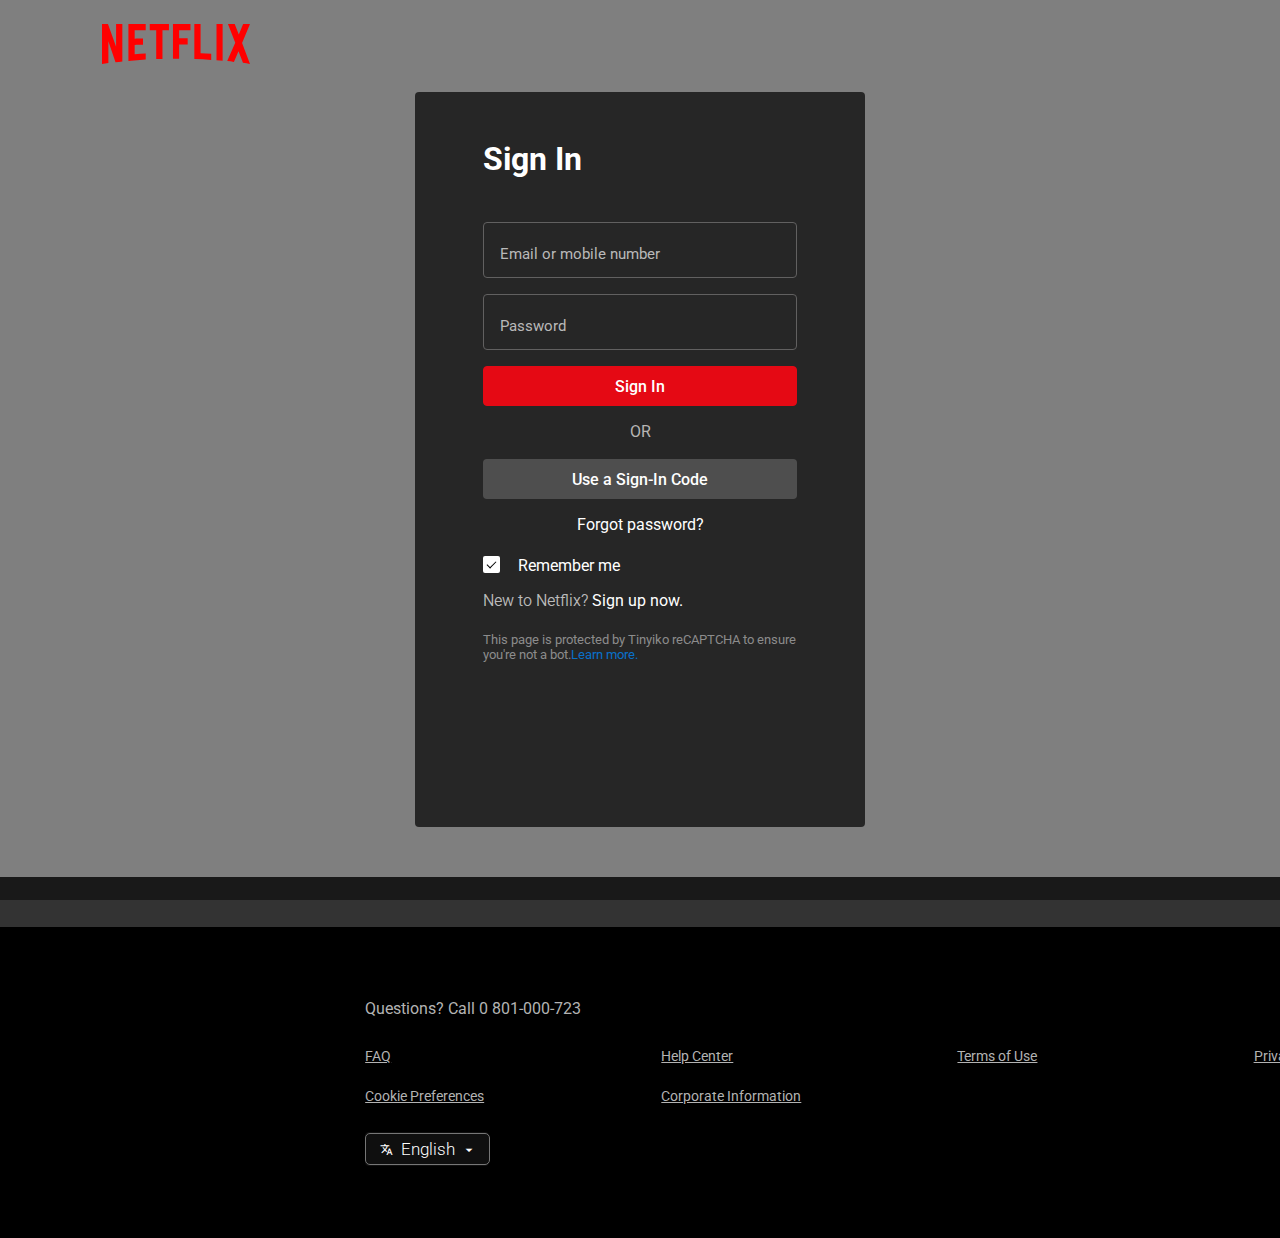
<file: pages/sign-in.html>
<!DOCTYPE html>
<html lang="en">
<head>
    <meta charset="UTF-8">
    <meta name="viewport" content="width=device-width, initial-scale=1.0">
    <link href="https://fonts.googleapis.com/icon?family=Material+Icons" rel="stylesheet">
    <link rel="shortcut icon" href="../assets/Netflix-Logo-2006.png" type="image/x-icon">
    <link rel="stylesheet" href="../css/sign-in-styles.css">
    <title>Netflix</title>
</head>
<body>
    <div class="banner-wrapper">
        <div class="overlay">
            <!-- This is where the netflix logo is contained -->

            <div class="header">
                <div class="netflix-logo">
                    <svg fill="red" viewBox="0 0 111 30" version="1.1" xmlns="http://www.w3.org/2000/svg" xmlns:xlink="http://www.w3.org/1999/xlink" aria-hidden="true" role="img" class="ntflx-logo"><g><path d="M105.06233,14.2806261 L110.999156,30 C109.249227,29.7497422 107.500234,29.4366857 105.718437,29.1554972 L102.374168,20.4686475 L98.9371075,28.4375293 C97.2499766,28.1563408 95.5928391,28.061674 93.9057081,27.8432843 L99.9372012,14.0931671 L94.4680851,-5.68434189e-14 L99.5313525,-5.68434189e-14 L102.593495,7.87421502 L105.874965,-5.68434189e-14 L110.999156,-5.68434189e-14 L105.06233,14.2806261 Z M90.4686475,-5.68434189e-14 L85.8749649,-5.68434189e-14 L85.8749649,27.2499766 C87.3746368,27.3437061 88.9371075,27.4055675 90.4686475,27.5930265 L90.4686475,-5.68434189e-14 Z M81.9055207,26.93692 C77.7186241,26.6557316 73.5307901,26.4064111 69.250164,26.3117443 L69.250164,-5.68434189e-14 L73.9366389,-5.68434189e-14 L73.9366389,21.8745899 C76.6248008,21.9373887 79.3120255,22.1557784 81.9055207,22.2804387 L81.9055207,26.93692 Z M64.2496954,10.6561065 L64.2496954,15.3435186 L57.8442216,15.3435186 L57.8442216,25.9996251 L53.2186709,25.9996251 L53.2186709,-5.68434189e-14 L66.3436123,-5.68434189e-14 L66.3436123,4.68741213 L57.8442216,4.68741213 L57.8442216,10.6561065 L64.2496954,10.6561065 Z M45.3435186,4.68741213 L45.3435186,26.2498828 C43.7810479,26.2498828 42.1876465,26.2498828 40.6561065,26.3117443 L40.6561065,4.68741213 L35.8121661,4.68741213 L35.8121661,-5.68434189e-14 L50.2183897,-5.68434189e-14 L50.2183897,4.68741213 L45.3435186,4.68741213 Z M30.749836,15.5928391 C28.687787,15.5928391 26.2498828,15.5928391 24.4999531,15.6875059 L24.4999531,22.6562939 C27.2499766,22.4678976 30,22.2495079 32.7809542,22.1557784 L32.7809542,26.6557316 L19.812541,27.6876933 L19.812541,-5.68434189e-14 L32.7809542,-5.68434189e-14 L32.7809542,4.68741213 L24.4999531,4.68741213 L24.4999531,10.9991564 C26.3126816,10.9991564 29.0936358,10.9054269 30.749836,10.9054269 L30.749836,15.5928391 Z M4.78114163,12.9684132 L4.78114163,29.3429562 C3.09401069,29.5313525 1.59340144,29.7497422 0,30 L0,-5.68434189e-14 L4.4690224,-5.68434189e-14 L10.562377,17.0315868 L10.562377,-5.68434189e-14 L15.2497891,-5.68434189e-14 L15.2497891,28.061674 C13.5935889,28.3437998 11.906458,28.4375293 10.1246602,28.6868498 L4.78114163,12.9684132 Z"></path></g></svg>
                </div>
            </div>
        
            <!-- This is where the sign-in form is contained -->

            <div class="sign-in-form">
                <div class="form">

                        <!-- Form Starts Below! -->

                    <form action="">
                        <h1>Sign In</h1>
                        <input type="text" class="inputs email" placeholder="Email or mobile number" required>
                                                <input type="text" class="inputs password" placeholder="Password" required>
                        <button class="sign-in-button">Sign In</button>
                        <p class="or">OR</p>
                        <button class="code-signin" >Use a Sign-In Code</button>
                        <a class="forgot-password" href="#">Forgot password?</a>
                    </form>

                    <!-- Bottom section of the form. -->

                    <div class="sign-in-footer">
                        <!-- My checkbox below! -->

                        <!-- <div class="checkbox-container">
                            <input type="checkbox" checked="checked">
                            <span class="checkmark"></span>
                            <label class="remember-me">Remember me</label>
                        </div> -->

                        <!-- Example from WSS BELOW! -->

                        <label class="container">Remember me
                            <input type="checkbox" checked="checked">
                            <span class="checkmark"></span>
                        </label>

                        <!-- End of example! -->
                        <p class="sign-up-now">New to Netflix?  <a class="signup-now-link"href="#">Sign up now.</a></p>
                        <div class="copyright">
                            <p>This page is protected by Tinyiko reCAPTCHA to ensure you're not a bot.<a href="">Learn more.</a></p>
                        </div>
                    </div> <!--End of bottom section of form-->
                </div>
            </div> <!--End of sign in form div-->

           <div class="small-overlay">

           </div>

            <!-- Start of page footer -->
             <footer>
                <div class="footer-container">
                    <div class="call">Questions? Call <a href="">0 801-000-723</a></div>
                    <div class="links">
                        <ul>
                            <li>FAQ</li>
                            <li>Help Center</li>
                            <li>Terms of Use</li>
                            <li>Privacy</li>
                            <li>Cookie Preferences</li>
                            <li>Corporate Information</li>
                        </ul>
                    </div>
                    <div class="languages">
                        <span class="material-icons lan">translate</span>
                        <select name="languages" id="languages" class="custom-select">
                            <option value="">English</option>
                        </select>
                        <span class="material-icons drop">arrow_drop_down</span>
                    </div>
                </div>
             </footer>
        </div> <!--End of overlay div-->
    </div> <!--End of banner-wrapper div-->
</body>
</html>
</file>
<file: css/sign-in-styles.css>
/* Roboto font import */
@import url('https://fonts.googleapis.com/css2?family=Roboto:ital,wght@0,100;0,300;0,400;0,500;0,700;0,900;1,100;1,300;1,400;1,500;1,700;1,900&display=swap');

*{
    margin: 0;
    padding: 0;
    box-sizing: border-box;
    font-family: 'Roboto', sans-serif;
}



/* Styles for the banner-wrapper and overlay */
.banner-wrapper{
    background-image: url("https://assets.nflxext.com/ffe/siteui/vlv3/36a4db5b-dec2-458a-a1c0-662fa60e7473/c1889f73-8a75-428c-818f-4fee204e5f43/ZA-en-20240820-TRIFECTA-perspective_WEB_9083f20f-fc4d-4424-8b92-eae18aa9ce8c_large.jpg");
    background-size: cover;
    /* background-position: center; */
    background-repeat: repeat-y;
    height: 110vh;

}

.overlay{
    background-color: rgba(0,0,0,0.5);
    height: 100vh;
}

/* Styles for the header of the page */
.header{
    height: 92px;
    width: 1172.660px;
    padding: 24px 48px;
    margin: 0 auto;
    
}

.ntflx-logo{
    width: 148px;
    height: 40px;
}

/* Styles for the sign-in form */
.sign-in-form{
    width: 640.282px;
    height: 735px;
    padding: 0px 95.141px;
    margin: 0 auto;
    margin-bottom: 50px;
    color: white;
}

.form{
    width: 100%;
    height: 100%;
    background-color: rgba(0,0,0,0.7);
    border-radius: 4px;
    padding: 48px 68px;
}

/* Style for the form and header of the form. */

form{
    display: flex;
    flex-direction: column;
    gap: 16px;
    color: white;
}

form h1{
    color: white;
    font-size: 32px;
    margin-bottom: 28px;
}

/* Styles for the input containers and buttons in form element*/
.inputs{
    height: 56px;
    padding: 24px 16px 15px 16px;
    text-align: left;
    border: 1px solid #616060;
    border-radius: 4px;
    background: transparent;
    color: rgb(255, 255, 255);
}

.inputs::placeholder{
    color: #b9b9b9;
    font-size: 15px;
    
}

.sign-in-button{
    height: 40px;
    background-color: #e50914;
    border: 1px solid #e50914;
    color: rgb(255, 255, 255);
    font-size: 16px;
    font-weight: 500;
    border-radius: 4px;
}

.sign-in-button:hover{
    background-color: rgba(229, 9, 20, 0.8);
    border: transparent;
    cursor: pointer;
}

.or{
    height: 21px;
    font-size: 16px;
    text-align: center;
    color: #b7b5b4;
}

.code-signin{
    height: 40px;
    color: rgb(255, 255, 255);
    font-size: 16px;
    font-weight: 500;
    background-color: rgba(255,255,255,0.19);
    border: 1px solid transparent;
    border-radius: 4px;

}

.code-signin:hover{
    background-color: rgba(255,255,255,0.1);
    border: transparent;
    cursor: pointer;
}

.forgot-password{
    height: 21px;
    text-align: center;
    text-decoration: none;
    color: rgb(255, 255, 255);
}

.forgot-password:hover{
    color: #b9b9b9;
    text-decoration: underline;

}

/* Styles for the footer section of form */
.sign-in-footer{
    height: 234px;
    margin-top: 20px;
}

/* Example style for checkbox from WSS3 to custom checkbox */
/* Customize the label (the container) */
.container {
    display: block;
    position: relative;
    padding-left: 35px;
    margin-bottom: 12px;
    cursor: pointer;
    font-size: 22px;
    -webkit-user-select: none;
    -moz-user-select: none;
    -ms-user-select: none;
    user-select: none;
    font-size: 16px;
  }
  
  /* Hide the browser's default checkbox */
  .container input {
    position: absolute;
    opacity: 0;
    cursor: pointer;
    height: 0;
    width: 0;
  }
  
  /* Create a custom checkbox */
  .checkmark {
    position: absolute;
    top: 0;
    left: 0;
    height: 25px;
    width: 25px;
    background-color: black;
  }
  
  /* On mouse-over, add a grey background color */
  .container:hover input:checked ~ .checkmark {
    background-color: #ccc;
  }

  .container:hover input:not(:checked) ~ .checkmark{
    background-color: black;
    border: 1px solid rgba(255,255,255,1);
  } 

  .container input:not(:checked) ~ .checkmark {
    background-color:black;
    border: 1px solid rgba(255,255,255,0.5);
}
  /* When the checkbox is checked, add a white background */
  .container input:checked ~ .checkmark {
    background-color: rgb(255, 255, 255);
  }
  
  /* Create the checkmark/indicator (hidden when not checked) */
  .checkmark:after {
    content: "";
    position: absolute;
    display: none;
  }
  
  /* Show the checkmark when checked */
  .container input:checked ~ .checkmark:after {
    display: block;
  }
  
  /* Style the checkmark/indicator */
  .container .checkmark:after {
    left: 6px;
    top: 3px;
    width: 4px;
    height: 8px;
    border: solid black;
    border-width: 0 1px 1px 0;
    -webkit-transform: rotate(45deg);
    -ms-transform: rotate(45deg);
    transform: rotate(45deg);
    /* outline: 1px solid red; */
  }

  
/* End of example styles! */

.remember-me{
    padding-left: 12px;
    font-weight: 400;
    color: rgb(255, 255, 255);

}

.sign-in-footer input{
    opacity: 0;
    height: 0;
    width: 0;
}

.checkmark{
    display: inline-block;
    height: 17px;
    width: 17px;
    border-radius: 2px;
    background-color: #eee;
   
}


.sign-up-now{
    height: 21px;
    margin-top: 16px;
    color: rgba(255, 255, 255, 0.7);
    font-weight: 350;
}

.signup-now-link{
    color: rgb(255, 255, 255);
    font-size: 16px;
    text-decoration: none;
    font-weight: 400;
    
}

.copyright{
    height: 162px;
    margin-top: 11px;
}

.copyright p{
    font-size: 13px;
    color: #8c8c8c;
    margin-top: 20px;
}

.copyright a{
    color: #0971ca;
    text-decoration: none;
}

.copyright a:hover{
    text-decoration: underline;
}

/* Styles for the page footer! */



footer{
    height: 311px;
    background-color: black;
    border-top: none;

}

.footer-container{
    display: inline-block;
    vertical-align: top;
    width: 1268.66px;
    height: 167px;
    margin: 72px 317.172px;
    padding: 0px 48px;
    /* outline: 1px solid white; */
    color: white;
}

.call{
    height: 33px;
    /* outline: 1px solid red; */
    font-size: 16px;
    color: #b3b3b3;
}

.call a{
    color: #b3b3b3;
    text-decoration: none;
}

.call a:hover{
    text-decoration: underline;
}

.links{
    height: 80px;
    margin-bottom: 12px;
    /* outline: 1px solid yellow; */
    font-size: 14px;
    color: #b3b3b3;
}

.languages{
    height: 34px;
    width: 124px;
    border-radius: 4px;
    position: relative;
    margin-top: 20px;
    display: flex;
    align-items: center;
    background-color:#0f0f0f;
    
}

.links ul{
    list-style-type: none;
    display: flex;
    flex-wrap: wrap;
    width: 1184.660px;
}

.links li{
    height: 19px;
    width: 284.156px;
    margin: 16px 12px 5px 0px;
    text-decoration: underline;
}

/* Styles for language dropdown */
select{
    text-align: center;
    width: 125px;
    height: 32px;
    border-radius: 5px;
    /* background-color: #0f0f0f; */
    color: #ffffff;
    font-size: 17px;
    font-weight: 300;
    appearance: none;
    position: absolute;
    background-color: transparent;
    z-index: 2;
   
}

.languages .lan{
    color: white;
    font-size: 13px;
    display: flex;
    gap: 50px;
    align-items: center;
    z-index: 1;
    margin-left: 15px;
    
}

.drop{

    z-index: 1;
    color: white;
    margin-top: 2px;
    margin-left: 68px;
    font-size: 16px;
    font-weight: 300;
}

.drop:hover{
    cursor: pointer;
}

.small-overlay{
    background-color: rgba(0,0,0,0.8);
    height: 50px;
    border-bottom: none;
}
</file>
